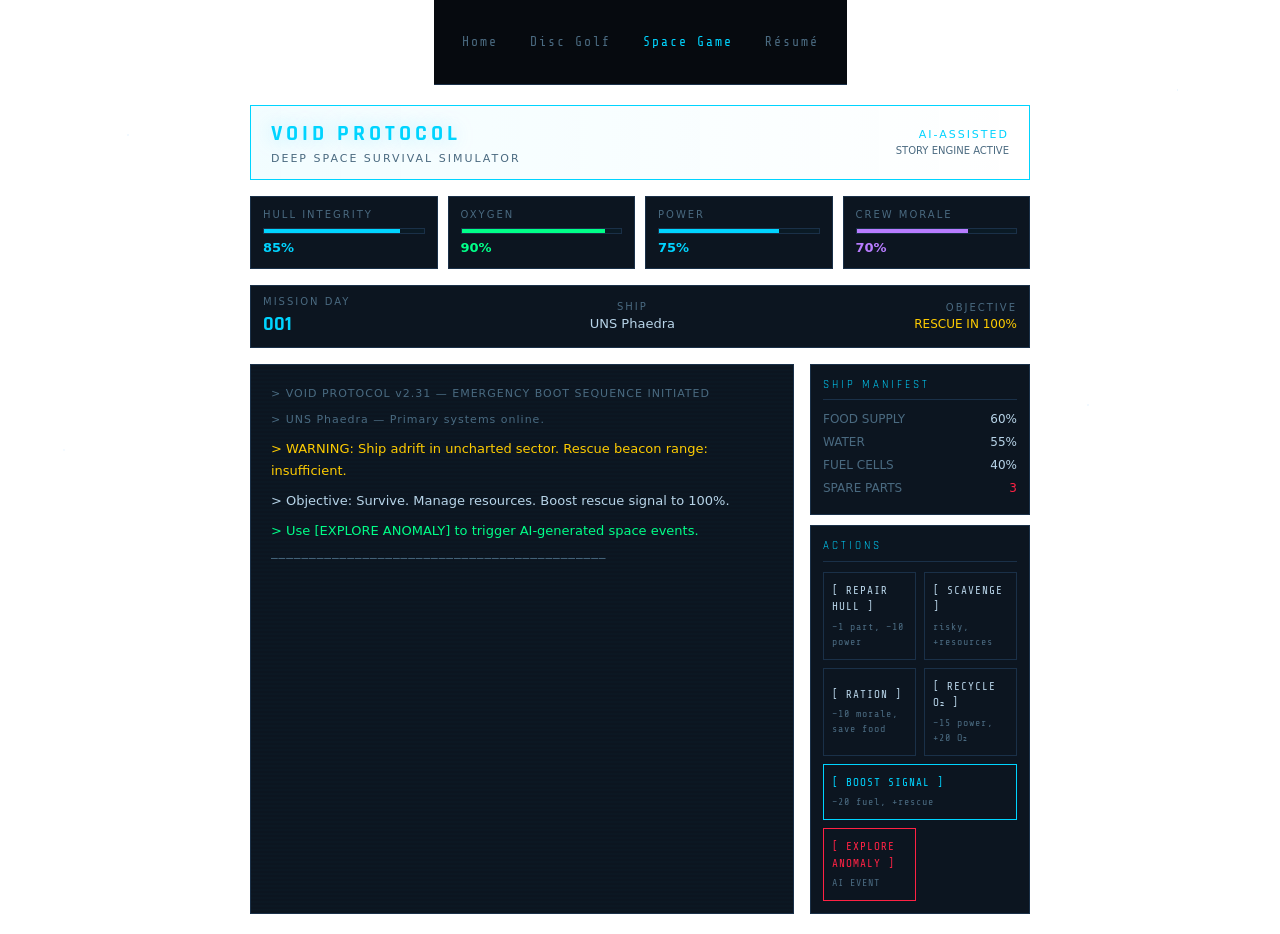
<file: space_survival.html>
<!DOCTYPE html>
<html lang="en">
<head>
<meta charset="UTF-8">
<meta name="viewport" content="width=device-width, initial-scale=1.0">
<title>VOID PROTOCOL — Deep Space Survival</title>
<style>
  @import url('https://fonts.googleapis.com/css2?family=Share+Tech+Mono&family=Rajdhani:wght@300;400;600;700&display=swap');

  :root {
    --bg: #060a0f;
    --panel: #0c1520;
    --border: #1a3048;
    --accent: #00d4ff;
    --accent2: #ff6b35;
    --warn: #ffcc00;
    --danger: #ff2244;
    --text: #b8d4e8;
    --text-dim: #4a6a80;
    --green: #00ff88;
    --mono: 'Share Tech Mono', monospace;
    --head: 'Rajdhani', sans-serif;
  }

  * { box-sizing: border-box; margin: 0; padding: 0; }

  body {
    background: var(--bg);
    color: var(--text);
    font-family: var(--mono);
    min-height: 100vh;
    display: flex;
    flex-direction: column;
    align-items: center;
    overflow-x: hidden;
  }

  /* starfield */
  body::before {
    content: '';
    position: fixed;
    inset: 0;
    background-image:
      radial-gradient(1px 1px at 10% 15%, rgba(180,220,255,0.6) 0%, transparent 100%),
      radial-gradient(1px 1px at 30% 60%, rgba(180,220,255,0.4) 0%, transparent 100%),
      radial-gradient(1px 1px at 55% 25%, rgba(180,220,255,0.5) 0%, transparent 100%),
      radial-gradient(1px 1px at 70% 80%, rgba(180,220,255,0.3) 0%, transparent 100%),
      radial-gradient(1px 1px at 85% 45%, rgba(180,220,255,0.6) 0%, transparent 100%),
      radial-gradient(1px 1px at 20% 90%, rgba(180,220,255,0.4) 0%, transparent 100%),
      radial-gradient(1px 1px at 92% 10%, rgba(180,220,255,0.5) 0%, transparent 100%),
      radial-gradient(1px 1px at 45% 70%, rgba(180,220,255,0.3) 0%, transparent 100%),
      radial-gradient(2px 2px at 65% 5%, rgba(200,230,255,0.7) 0%, transparent 100%),
      radial-gradient(1px 1px at 5% 50%, rgba(180,220,255,0.5) 0%, transparent 100%);
    pointer-events: none;
    z-index: 0;
  }

  #app {
    position: relative;
    z-index: 1;
    width: 100%;
    max-width: 820px;
    padding: 20px;
    display: flex;
    flex-direction: column;
    gap: 16px;
  }

  /* header */
  .hdr {
    display: flex;
    align-items: center;
    justify-content: space-between;
    padding: 12px 20px;
    border: 1px solid var(--accent);
    background: linear-gradient(90deg, rgba(0,212,255,0.05), transparent);
  }
  .hdr-title {
    font-family: var(--head);
    font-size: 22px;
    font-weight: 700;
    letter-spacing: 4px;
    color: var(--accent);
    text-shadow: 0 0 20px rgba(0,212,255,0.4);
  }
  .hdr-sub {
    font-size: 11px;
    color: var(--text-dim);
    letter-spacing: 2px;
  }

  /* status bars */
  .status-grid {
    display: grid;
    grid-template-columns: repeat(4, 1fr);
    gap: 10px;
  }
  .stat-box {
    background: var(--panel);
    border: 1px solid var(--border);
    padding: 10px 12px;
  }
  .stat-label {
    font-size: 10px;
    letter-spacing: 2px;
    color: var(--text-dim);
    margin-bottom: 6px;
  }
  .stat-bar-wrap {
    background: #0a1a25;
    height: 6px;
    border: 1px solid var(--border);
  }
  .stat-bar {
    height: 100%;
    transition: width 0.6s ease, background 0.4s;
  }
  .stat-val {
    font-size: 13px;
    font-weight: bold;
    margin-top: 4px;
  }

  /* main layout */
  .main-row {
    display: grid;
    grid-template-columns: 1fr 220px;
    gap: 16px;
  }

  /* narrative panel */
  .narrative {
    background: var(--panel);
    border: 1px solid var(--border);
    padding: 20px;
    min-height: 320px;
    display: flex;
    flex-direction: column;
    gap: 12px;
    position: relative;
    overflow: hidden;
  }
  .narrative::after {
    content: '';
    position: absolute;
    inset: 0;
    background: repeating-linear-gradient(
      0deg,
      transparent,
      transparent 2px,
      rgba(0,212,255,0.01) 2px,
      rgba(0,212,255,0.01) 4px
    );
    pointer-events: none;
  }

  .msg {
    font-size: 13px;
    line-height: 1.7;
    color: var(--text);
    animation: fadeIn 0.4s ease;
  }
  .msg.sys {
    color: var(--text-dim);
    font-size: 11px;
    letter-spacing: 1px;
  }
  .msg.danger { color: var(--danger); }
  .msg.warn { color: var(--warn); }
  .msg.good { color: var(--green); }
  .msg.ai {
    border-left: 2px solid var(--accent);
    padding-left: 12px;
    color: #c8e8f8;
  }

  @keyframes fadeIn {
    from { opacity: 0; transform: translateY(4px); }
    to { opacity: 1; transform: translateY(0); }
  }

  .typing {
    display: inline-block;
    width: 8px;
    height: 14px;
    background: var(--accent);
    animation: blink 0.7s step-end infinite;
    vertical-align: text-bottom;
  }
  @keyframes blink { 50% { opacity: 0; } }

  /* side panel */
  .side-panel {
    display: flex;
    flex-direction: column;
    gap: 10px;
  }
  .panel-section {
    background: var(--panel);
    border: 1px solid var(--border);
    padding: 12px;
  }
  .panel-title {
    font-family: var(--head);
    font-size: 11px;
    letter-spacing: 3px;
    color: var(--accent);
    margin-bottom: 10px;
    padding-bottom: 6px;
    border-bottom: 1px solid var(--border);
  }

  .resource-item {
    display: flex;
    justify-content: space-between;
    font-size: 12px;
    margin-bottom: 5px;
    color: var(--text-dim);
  }
  .resource-item span:last-child { color: var(--text); }
  .resource-item.low span:last-child { color: var(--danger); }

  /* actions */
  .actions-grid {
    display: grid;
    grid-template-columns: 1fr 1fr;
    gap: 8px;
  }
  .action-btn {
    background: transparent;
    border: 1px solid var(--border);
    color: var(--text);
    font-family: var(--mono);
    font-size: 11px;
    letter-spacing: 1px;
    padding: 10px 8px;
    cursor: pointer;
    transition: all 0.2s;
    text-align: left;
  }
  .action-btn:hover:not(:disabled) {
    border-color: var(--accent);
    color: var(--accent);
    background: rgba(0,212,255,0.05);
  }
  .action-btn:active:not(:disabled) {
    transform: scale(0.97);
  }
  .action-btn:disabled {
    opacity: 0.35;
    cursor: not-allowed;
  }
  .action-btn .cost {
    display: block;
    font-size: 10px;
    color: var(--text-dim);
    margin-top: 3px;
  }
  .action-btn.primary {
    border-color: var(--accent);
    color: var(--accent);
    grid-column: span 2;
  }
  .action-btn.danger-btn {
    border-color: var(--danger);
    color: var(--danger);
  }

  /* event panel */
  .event-panel {
    background: rgba(255,100,30,0.05);
    border: 1px solid var(--accent2);
    padding: 14px;
    animation: pulseAlert 2s ease infinite;
  }
  @keyframes pulseAlert {
    0%, 100% { border-color: var(--accent2); }
    50% { border-color: rgba(255,107,53,0.3); }
  }
  .event-title {
    font-family: var(--head);
    color: var(--accent2);
    font-size: 13px;
    letter-spacing: 2px;
    margin-bottom: 8px;
  }
  .event-text { font-size: 12px; line-height: 1.6; margin-bottom: 10px; }
  .event-choices { display: flex; flex-direction: column; gap: 6px; }
  .choice-btn {
    background: transparent;
    border: 1px solid var(--border);
    color: var(--text);
    font-family: var(--mono);
    font-size: 11px;
    padding: 8px 10px;
    cursor: pointer;
    text-align: left;
    transition: all 0.2s;
  }
  .choice-btn:hover { border-color: var(--accent2); color: var(--accent2); background: rgba(255,107,53,0.05); }

  /* day counter */
  .day-display {
    display: flex;
    justify-content: space-between;
    align-items: center;
    font-size: 12px;
    color: var(--text-dim);
    padding: 8px 12px;
    background: var(--panel);
    border: 1px solid var(--border);
  }
  .day-num {
    font-family: var(--head);
    font-size: 20px;
    font-weight: 700;
    color: var(--accent);
  }

  /* game over */
  .game-over {
    text-align: center;
    padding: 40px 20px;
    background: var(--panel);
    border: 1px solid var(--danger);
  }
  .game-over h2 {
    font-family: var(--head);
    font-size: 36px;
    letter-spacing: 6px;
    color: var(--danger);
    margin-bottom: 12px;
  }
  .game-over p { font-size: 13px; color: var(--text-dim); line-height: 1.7; max-width: 500px; margin: 0 auto 20px; }
  .restart-btn {
    background: var(--danger);
    border: none;
    color: #fff;
    font-family: var(--mono);
    font-size: 13px;
    padding: 12px 30px;
    cursor: pointer;
    letter-spacing: 2px;
    transition: opacity 0.2s;
  }
  .restart-btn:hover { opacity: 0.8; }

  .victory {
    text-align: center;
    padding: 40px 20px;
    background: var(--panel);
    border: 1px solid var(--green);
  }
  .victory h2 {
    font-family: var(--head);
    font-size: 32px;
    letter-spacing: 4px;
    color: var(--green);
    margin-bottom: 12px;
  }

  /* loading spinner */
  .loading-row {
    display: flex;
    align-items: center;
    gap: 8px;
    color: var(--accent);
    font-size: 12px;
    padding: 8px 0;
  }
  .spinner {
    width: 14px; height: 14px;
    border: 2px solid var(--border);
    border-top-color: var(--accent);
    border-radius: 50%;
    animation: spin 0.8s linear infinite;
  }
  @keyframes spin { to { transform: rotate(360deg); } }

  .log-area {
    flex: 1;
    overflow-y: auto;
    max-height: 280px;
    display: flex;
    flex-direction: column;
    gap: 8px;
    padding-right: 4px;
  }
  .log-area::-webkit-scrollbar { width: 3px; }
  .log-area::-webkit-scrollbar-track { background: var(--bg); }
  .log-area::-webkit-scrollbar-thumb { background: var(--border); }

  @media (max-width: 600px) {
    .main-row { grid-template-columns: 1fr; }
    .status-grid { grid-template-columns: repeat(2, 1fr); }
    .actions-grid { grid-template-columns: 1fr; }
    .action-btn.primary { grid-column: span 1; }
  }
</style>
<link rel="stylesheet" href="https://cdn.jsdelivr.net/npm/bootstrap@5.3.0/dist/css/bootstrap.min.css">
<style>
  .navbar { background: #060a0f !important; border-bottom: 1px solid #1a3048; }
  .navbar-brand, .nav-link { color: #4a6a80 !important; font-family: 'Share Tech Mono', monospace; letter-spacing: 2px; font-size: 13px; }
  .nav-link:hover { color: #00d4ff !important; }
  .nav-link.active { color: #00d4ff !important; }
  .navbar-toggler { border-color: #1a3048; }
  .navbar-toggler-icon { filter: invert(0.5) sepia(1) saturate(2) hue-rotate(175deg); }
</style>
</head>
<body>

<nav class="navbar navbar-expand-lg">
  <div class="container">
    <button class="navbar-toggler" type="button" data-bs-toggle="collapse" data-bs-target="#mainNav">
      <span class="navbar-toggler-icon"></span>
    </button>
    <div class="collapse navbar-collapse" id="mainNav">
      <ul class="navbar-nav ms-auto">
        <li class="nav-item"><a class="nav-link px-lg-3 py-3 py-lg-4" href="index.html">Home</a></li>
        <li class="nav-item"><a class="nav-link px-lg-3 py-3 py-lg-4" href="discgolf.html">Disc Golf</a></li>
        <li class="nav-item"><a class="nav-link px-lg-3 py-3 py-lg-4 active" href="space_survival.html">Space Game</a></li>
        <li class="nav-item"><a class="nav-link px-lg-3 py-3 py-lg-4" href="education.html">Résumé</a></li>
      </ul>
    </div>
  </div>
</nav>
<script src="https://cdn.jsdelivr.net/npm/bootstrap@5.3.0/dist/js/bootstrap.bundle.min.js"></script>
<div id="app">
  <div class="hdr">
    <div>
      <div class="hdr-title">VOID PROTOCOL</div>
      <div class="hdr-sub">DEEP SPACE SURVIVAL SIMULATOR</div>
    </div>
    <div style="text-align:right">
      <div style="font-size:11px;color:var(--accent);letter-spacing:2px">AI-ASSISTED</div>
      <div style="font-size:10px;color:var(--text-dim)">STORY ENGINE ACTIVE</div>
    </div>
  </div>

  <div id="status-grid" class="status-grid"></div>

  <div class="day-display">
    <div>
      <div style="font-size:10px;letter-spacing:2px;color:var(--text-dim)">MISSION DAY</div>
      <div class="day-num" id="day-num">001</div>
    </div>
    <div style="text-align:center">
      <div style="font-size:10px;letter-spacing:2px;color:var(--text-dim)">SHIP</div>
      <div style="font-size:13px;color:var(--text)" id="ship-name">—</div>
    </div>
    <div style="text-align:right">
      <div style="font-size:10px;letter-spacing:2px;color:var(--text-dim)">OBJECTIVE</div>
      <div style="font-size:12px;color:var(--warn)" id="obj-text">SURVIVE</div>
    </div>
  </div>

  <div class="main-row">
    <div class="narrative" id="narrative-panel">
      <div class="log-area" id="log-area"></div>
      <div id="loading-indicator" style="display:none" class="loading-row">
        <div class="spinner"></div>
        <span>SHIP AI COMPUTING RESPONSE...</span>
      </div>
    </div>

    <div class="side-panel">
      <div class="panel-section" id="event-section" style="display:none"></div>

      <div class="panel-section">
        <div class="panel-title">SHIP MANIFEST</div>
        <div id="resources"></div>
      </div>

      <div class="panel-section">
        <div class="panel-title">ACTIONS</div>
        <div class="actions-grid" id="actions-grid"></div>
      </div>
    </div>
  </div>
</div>

<script>
const SHIP_NAMES = ["ISV Solaris", "CSS Harbinger", "UNS Phaedra", "DEEP ECHO-7", "ISV Remnant"];

let state = {
  day: 1,
  ship: SHIP_NAMES[Math.floor(Math.random()*SHIP_NAMES.length)],
  hull: 85,
  oxygen: 90,
  power: 75,
  morale: 70,
  food: 60,
  water: 55,
  fuel: 40,
  parts: 3,
  daysSurvived: 0,
  rescueProgress: 0,
  awaitingEvent: false,
  ended: false,
  eventCount: 0
};

const log = [];

function addLog(text, cls='') {
  log.push({ text, cls });
  renderLog();
}

function renderLog() {
  const area = document.getElementById('log-area');
  area.innerHTML = '';
  log.forEach(entry => {
    const d = document.createElement('div');
    d.className = 'msg ' + entry.cls;
    d.textContent = entry.text;
    area.appendChild(d);
  });
  area.scrollTop = area.scrollHeight;
}

function renderStats() {
  const stats = [
    { label: 'HULL INTEGRITY', val: state.hull, color: state.hull < 30 ? '#ff2244' : state.hull < 55 ? '#ffcc00' : '#00d4ff' },
    { label: 'OXYGEN', val: state.oxygen, color: state.oxygen < 25 ? '#ff2244' : state.oxygen < 50 ? '#ffcc00' : '#00ff88' },
    { label: 'POWER', val: state.power, color: state.power < 25 ? '#ff2244' : state.power < 50 ? '#ffcc00' : '#00d4ff' },
    { label: 'CREW MORALE', val: state.morale, color: state.morale < 25 ? '#ff2244' : state.morale < 50 ? '#ffcc00' : '#b87cff' },
  ];
  const grid = document.getElementById('status-grid');
  grid.innerHTML = stats.map(s => `
    <div class="stat-box">
      <div class="stat-label">${s.label}</div>
      <div class="stat-bar-wrap"><div class="stat-bar" style="width:${Math.max(0,s.val)}%;background:${s.color}"></div></div>
      <div class="stat-val" style="color:${s.color}">${Math.max(0,Math.round(s.val))}%</div>
    </div>
  `).join('');

  document.getElementById('day-num').textContent = String(state.day).padStart(3,'0');
  document.getElementById('ship-name').textContent = state.ship;
  document.getElementById('obj-text').textContent = state.rescueProgress >= 100 ? 'TRANSMIT SIGNAL' : `RESCUE IN ${100-state.rescueProgress}%`;
}

function renderResources() {
  const items = [
    { label: 'FOOD SUPPLY', val: state.food, unit: '%' },
    { label: 'WATER', val: state.water, unit: '%' },
    { label: 'FUEL CELLS', val: state.fuel, unit: '%' },
    { label: 'SPARE PARTS', val: state.parts, unit: '' },
  ];
  document.getElementById('resources').innerHTML = items.map(i => `
    <div class="resource-item ${i.val <= 20 ? 'low' : ''}">
      <span>${i.label}</span>
      <span>${Math.max(0,Math.round(i.val))}${i.unit}</span>
    </div>
  `).join('');
}

function renderActions() {
  const actions = [
    { id: 'repair', label: '[ REPAIR HULL ]', cost: '–1 part, –10 power', disabled: state.parts < 1 || state.power < 10 },
    { id: 'scavenge', label: '[ SCAVENGE ]', cost: 'risky, +resources', disabled: false },
    { id: 'ration', label: '[ RATION ]', cost: '–10 morale, save food', disabled: false },
    { id: 'boost_o2', label: '[ RECYCLE O₂ ]', cost: '–15 power, +20 O₂', disabled: state.power < 15 },
    { id: 'rescue', label: '[ BOOST SIGNAL ]', cost: '–20 fuel, +rescue', disabled: state.fuel < 20, primary: true },
    { id: 'event', label: '[ EXPLORE ANOMALY ]', cost: 'AI EVENT', disabled: state.awaitingEvent, danger: true },
  ];
  document.getElementById('actions-grid').innerHTML = actions.map(a => `
    <button class="action-btn ${a.primary?'primary':''} ${a.danger?'danger-btn':''}"
      onclick="doAction('${a.id}')" ${a.disabled?'disabled':''}>
      ${a.label}
      <span class="cost">${a.cost}</span>
    </button>
  `).join('');
}

function clamp(val) { return Math.max(0, Math.min(100, val)); }

function doAction(id) {
  if(state.ended || state.awaitingEvent) return;

  switch(id) {
    case 'repair':
      state.parts--;
      state.power = clamp(state.power - 10);
      state.hull = clamp(state.hull + 18);
      addLog('> Hull repair sequence complete. Structural integrity restored by 18%.', 'good');
      break;
    case 'scavenge':
      const luck = Math.random();
      if(luck > 0.35) {
        const food = Math.floor(Math.random()*15)+5;
        const water = Math.floor(Math.random()*12)+3;
        state.food = clamp(state.food + food);
        state.water = clamp(state.water + water);
        if(Math.random()>0.5) { state.parts++; addLog(`> Scavenge: recovered +${food}% food, +${water}% water, 1 spare part.`, 'good'); }
        else addLog(`> Scavenge: recovered +${food}% food, +${water}% water.`, 'good');
      } else {
        state.hull = clamp(state.hull - 10);
        state.morale = clamp(state.morale - 8);
        addLog('> Debris field collision during scavenge. Hull -10%. Crew shaken.', 'danger');
      }
      break;
    case 'ration':
      state.morale = clamp(state.morale - 12);
      state.food = clamp(state.food + 10);
      state.water = clamp(state.water + 8);
      addLog('> Strict rationing protocol enacted. Crew unhappy but reserves extended.', 'warn');
      break;
    case 'boost_o2':
      state.power = clamp(state.power - 15);
      state.oxygen = clamp(state.oxygen + 20);
      addLog('> Atmospheric recyclers running at 200% capacity. O₂ levels stabilizing.', 'good');
      break;
    case 'rescue':
      state.fuel = clamp(state.fuel - 20);
      state.rescueProgress = Math.min(100, state.rescueProgress + 20);
      addLog(`> Distress beacon boosted. Estimated rescue probability: ${state.rescueProgress}%.`, state.rescueProgress >= 100 ? 'good' : '');
      if(state.rescueProgress >= 100) {
        setTimeout(() => triggerVictory(), 1200);
        return;
      }
      break;
    case 'event':
      triggerAIEvent();
      return;
  }

  advanceDay();
}

function advanceDay() {
  state.day++;
  state.oxygen = clamp(state.oxygen - (8 + Math.random()*4));
  state.food = clamp(state.food - (5 + Math.random()*3));
  state.water = clamp(state.water - (6 + Math.random()*3));
  state.power = clamp(state.power - (4 + Math.random()*3));
  state.hull = clamp(state.hull - (Math.random()*3));

  if(state.food <= 0) addLog('⚠ CRITICAL: Food supply exhausted. Crew entering starvation protocol.', 'danger');
  if(state.water <= 0) addLog('⚠ CRITICAL: Water reserves depleted. Dehydration imminent.', 'danger');
  if(state.oxygen <= 20) addLog('⚠ WARNING: Oxygen critically low. Hypoxia risk.', 'warn');

  const minStat = Math.min(state.oxygen, state.hull, state.morale, state.power);
  if(minStat <= 0 || state.food <= 0 && state.day > state.day+1) checkDeath();

  if(state.oxygen <= 0 || state.hull <= 0) {
    triggerDeath();
    return;
  }

  if(Math.random() < 0.3 && state.eventCount < 8) {
    setTimeout(() => triggerRandomEvent(), 400);
  }

  renderAll();
}

function renderAll() {
  renderStats();
  renderResources();
  renderActions();
}

function checkDeath() {
  if(state.oxygen <= 0) triggerDeath("The crew succumbed to oxygen deprivation. Silence fell over the ship.");
  else if(state.hull <= 0) triggerDeath("Critical hull breach. The void claimed the ship and all aboard.");
}

function triggerDeath(msg) {
  state.ended = true;
  const panel = document.getElementById('narrative-panel');
  panel.innerHTML = `
    <div class="game-over">
      <h2>SIGNAL LOST</h2>
      <p>${msg || "The mission has failed. No rescue signal was ever received."}</p>
      <p style="color:var(--text-dim);font-size:11px;margin-bottom:20px">Survived ${state.day} days in the void.</p>
      <button class="restart-btn" onclick="location.reload()">RESTART MISSION</button>
    </div>
  `;
}

function triggerVictory() {
  state.ended = true;
  const panel = document.getElementById('narrative-panel');
  panel.innerHTML = `
    <div class="victory">
      <h2>RESCUE CONFIRMED</h2>
      <p style="color:var(--text);line-height:1.7;max-width:500px;margin:0 auto 16px">
        Against all odds, your distress beacon reached a passing convoy. After ${state.day} days adrift in the void, the crew of the ${state.ship} survived.
      </p>
      <p style="font-size:11px;color:var(--text-dim);margin-bottom:20px">Mission complete. Days survived: ${state.day}</p>
      <button class="restart-btn" style="background:var(--green);color:#000" onclick="location.reload()">NEW MISSION</button>
    </div>
  `;
}

const RANDOM_EVENTS = [
  "A micrometeorite impacts sector 4. Non-critical breach detected.",
  "Solar flare detected. Electromagnetic interference on comms.",
  "Unknown vessel spotted on radar — contact lost after 3 seconds.",
  "Crew member reports hearing rhythmic tapping in hull section B.",
  "Navigation computer glitch: coordinates momentarily scrambled.",
  "Life support filter clogged. Emergency bypass engaged.",
];

function triggerRandomEvent() {
  const ev = RANDOM_EVENTS[Math.floor(Math.random()*RANDOM_EVENTS.length)];
  addLog('⬡ ' + ev, 'warn');
  state.hull = clamp(state.hull - Math.random()*5);
  renderAll();
}

async function triggerAIEvent() {
  if(state.awaitingEvent) return;
  state.awaitingEvent = true;
  renderActions();

  document.getElementById('event-section').style.display = 'none';
  document.getElementById('loading-indicator').style.display = 'flex';

  const context = `
Day ${state.day} of deep space survival. Ship: ${state.ship}.
Hull: ${Math.round(state.hull)}%, O2: ${Math.round(state.oxygen)}%, Power: ${Math.round(state.power)}%, Morale: ${Math.round(state.morale)}%.
Food: ${Math.round(state.food)}%, Water: ${Math.round(state.water)}%, Fuel: ${Math.round(state.fuel)}%, Parts: ${state.parts}.
Rescue progress: ${state.rescueProgress}%.
  `;

  const prompt = `You are the AI of a damaged deep space survival game. Generate a short, dramatic space anomaly or crisis event for this crew situation:

${context}

Return ONLY valid JSON (no markdown, no backticks) with this structure:
{
  "title": "EVENT NAME (2-4 words, uppercase)",
  "description": "2 sentence dramatic description of the event. Be specific and vivid.",
  "choices": [
    { "text": "Brief action (5-8 words)", "outcome": "1 sentence result", "hull": 0, "oxygen": 0, "power": -10, "morale": 5, "food": 0, "water": 0 },
    { "text": "Different action (5-8 words)", "outcome": "1 sentence result", "hull": -15, "oxygen": 10, "power": 5, "morale": -10, "food": 0, "water": 0 }
  ]
}

The stat changes should be varied and meaningful. Make one choice risky with higher reward, one safer. Be creative with the event type (alien, mechanical, environmental, psychological).`;

  try {
    const res = await fetch('https://api.anthropic.com/v1/messages', {
      method: 'POST',
      headers: { 'Content-Type': 'application/json' },
      body: JSON.stringify({
        model: 'claude-sonnet-4-20250514',
        max_tokens: 1000,
        messages: [{ role: 'user', content: prompt }]
      })
    });
    const data = await res.json();
    let raw = data.content.map(b => b.text || '').join('');
    raw = raw.replace(/```json|```/g, '').trim();
    const event = JSON.parse(raw);
    state.eventCount++;
    showEvent(event);
  } catch(e) {
    addLog('> SHIP AI OFFLINE: Static on all channels. Event aborted.', 'warn');
    state.awaitingEvent = false;
    renderActions();
  }

  document.getElementById('loading-indicator').style.display = 'none';
}

function showEvent(event) {
  const section = document.getElementById('event-section');
  section.style.display = 'block';
  section.innerHTML = `
    <div class="event-title">⚠ ${event.title}</div>
    <div class="event-text">${event.description}</div>
    <div class="event-choices">
      ${event.choices.map((c, i) => `
        <button class="choice-btn" onclick="resolveEvent(${i})">> ${c.text}</button>
      `).join('')}
    </div>
  `;
  section._event = event;
  addLog(`⬡ ANOMALY DETECTED: ${event.title}`, 'warn');
}

function resolveEvent(choiceIdx) {
  const section = document.getElementById('event-section');
  const event = section._event;
  const choice = event.choices[choiceIdx];

  section.style.display = 'none';
  state.awaitingEvent = false;

  if(choice.hull) state.hull = clamp(state.hull + choice.hull);
  if(choice.oxygen) state.oxygen = clamp(state.oxygen + choice.oxygen);
  if(choice.power) state.power = clamp(state.power + choice.power);
  if(choice.morale) state.morale = clamp(state.morale + choice.morale);
  if(choice.food) state.food = clamp(state.food + choice.food);
  if(choice.water) state.water = clamp(state.water + choice.water);

  addLog('> CREW RESPONSE: ' + choice.outcome, 'ai');

  if(state.hull <= 0 || state.oxygen <= 0) {
    triggerDeath();
    return;
  }

  advanceDay();
}

function init() {
  addLog('> VOID PROTOCOL v2.31 — EMERGENCY BOOT SEQUENCE INITIATED', 'sys');
  addLog('> ' + state.ship + ' — Primary systems online.', 'sys');
  addLog('> WARNING: Ship adrift in uncharted sector. Rescue beacon range: insufficient.', 'warn');
  addLog('> Objective: Survive. Manage resources. Boost rescue signal to 100%.', '');
  addLog('> Use [EXPLORE ANOMALY] to trigger AI-generated space events.', 'good');
  addLog('─'.repeat(44), 'sys');

  renderAll();
}

init();
</script>
</body>
</html>
</file>
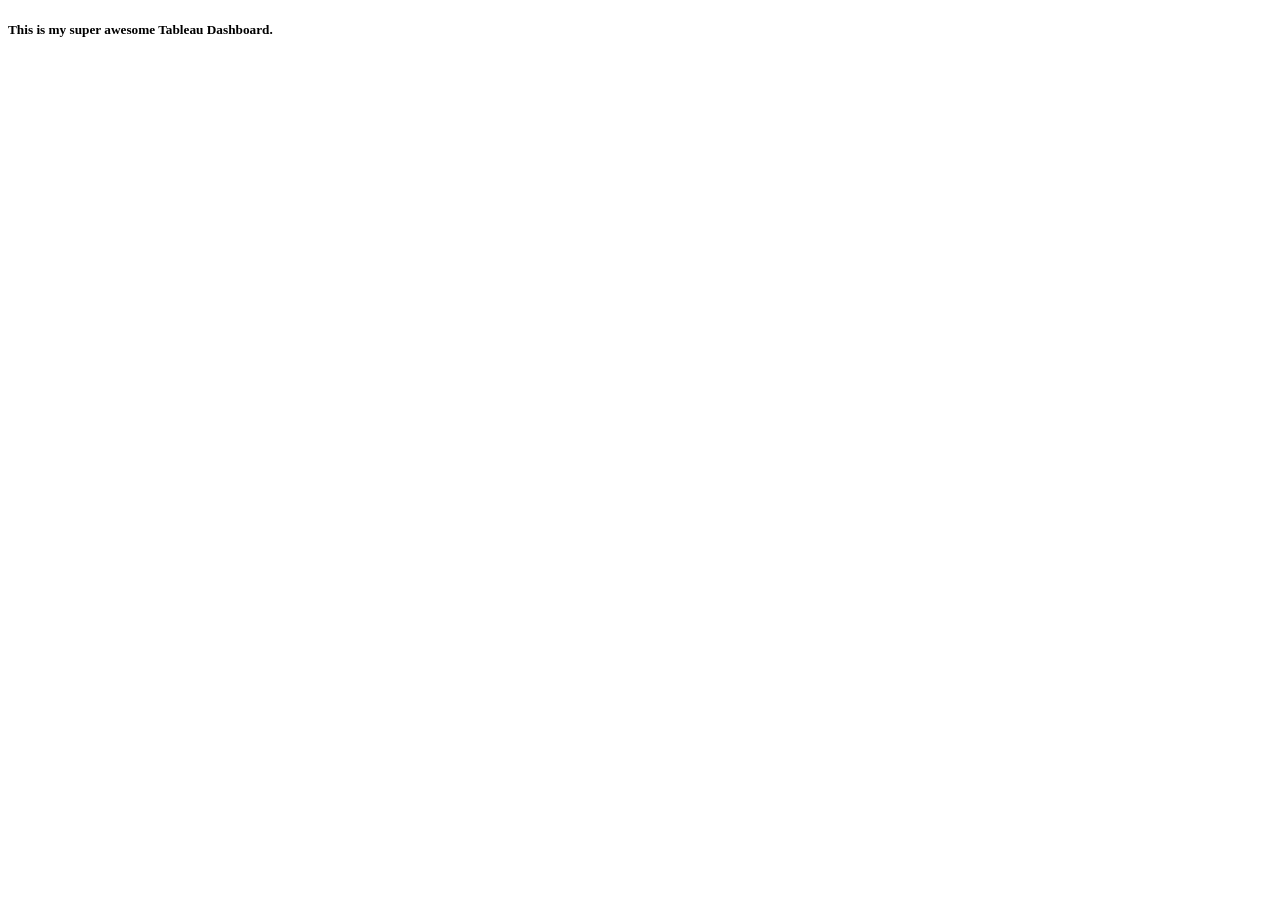
<file: html/tab.html>
<!DOCTYPE html>
<html lang="en">
<head>
    <meta charset="UTF-8">
    <meta name="viewport" content="width=device-width, initial-scale=1.0">
    <title>Tableau Dashboard</title>
</head>
<body>
    <h5>This is my super awesome Tableau Dashboard.</h5>
    <div class='tableauPlaceholder' id='viz1776892677625' style='position: relative'><noscript><a href='#'><img alt='Sheet 1 ' src='https:&#47;&#47;public.tableau.com&#47;static&#47;images&#47;3T&#47;3TR2P8BYY&#47;1_rss.png' style='border: none' /></a></noscript><object class='tableauViz'  style='display:none;'><param name='host_url' value='https%3A%2F%2Fpublic.tableau.com%2F' /> <param name='embed_code_version' value='3' /> <param name='path' value='shared&#47;3TR2P8BYY' /> <param name='toolbar' value='yes' /><param name='static_image' value='https:&#47;&#47;public.tableau.com&#47;static&#47;images&#47;3T&#47;3TR2P8BYY&#47;1.png' /> <param name='animate_transition' value='yes' /><param name='display_static_image' value='yes' /><param name='display_spinner' value='yes' /><param name='display_overlay' value='yes' /><param name='display_count' value='yes' /><param name='language' value='en-US' /></object></div>                <script type='text/javascript'>                    var divElement = document.getElementById('viz1776892677625');                    var vizElement = divElement.getElementsByTagName('object')[0];                    vizElement.style.width='100%';vizElement.style.height=(divElement.offsetWidth*0.75)+'px';                    var scriptElement = document.createElement('script');                    scriptElement.src = 'https://public.tableau.com/javascripts/api/viz_v1.js';                    vizElement.parentNode.insertBefore(scriptElement, vizElement);                </script>
</body>
</html>
</file>
